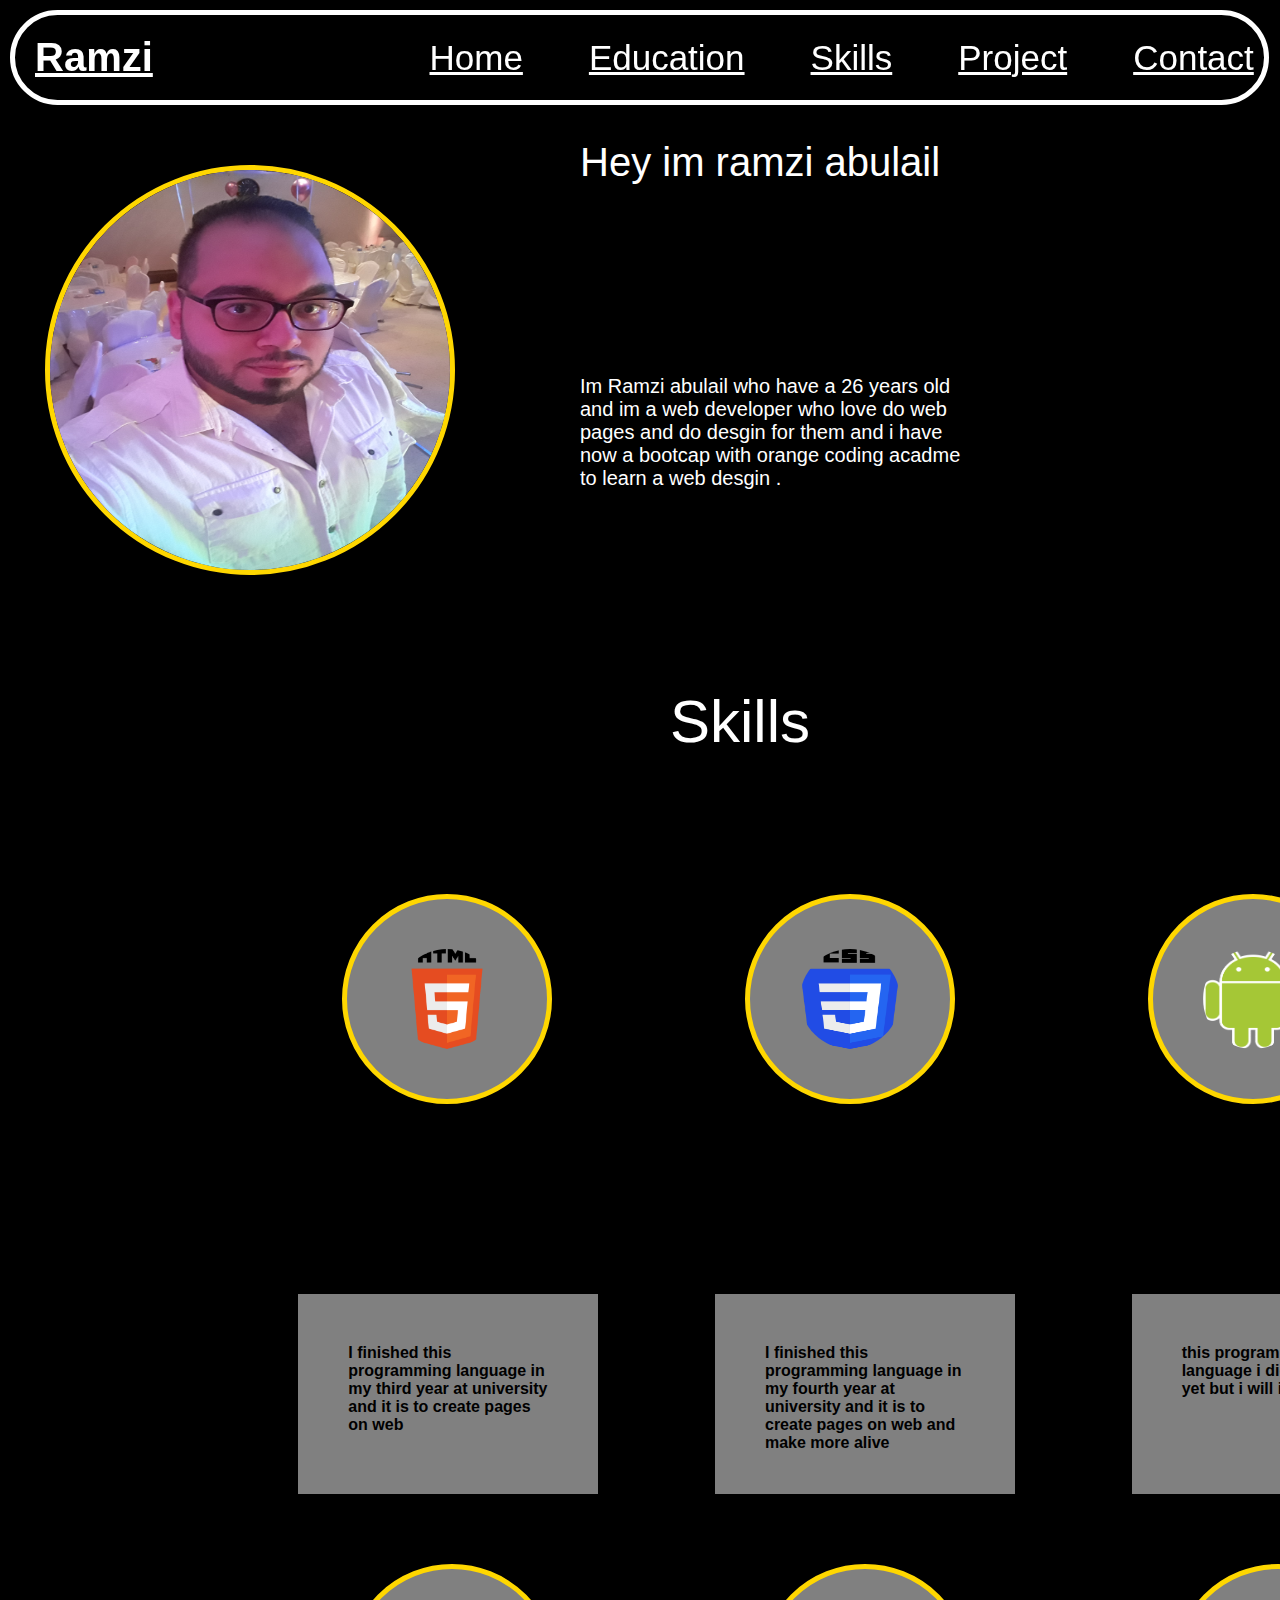
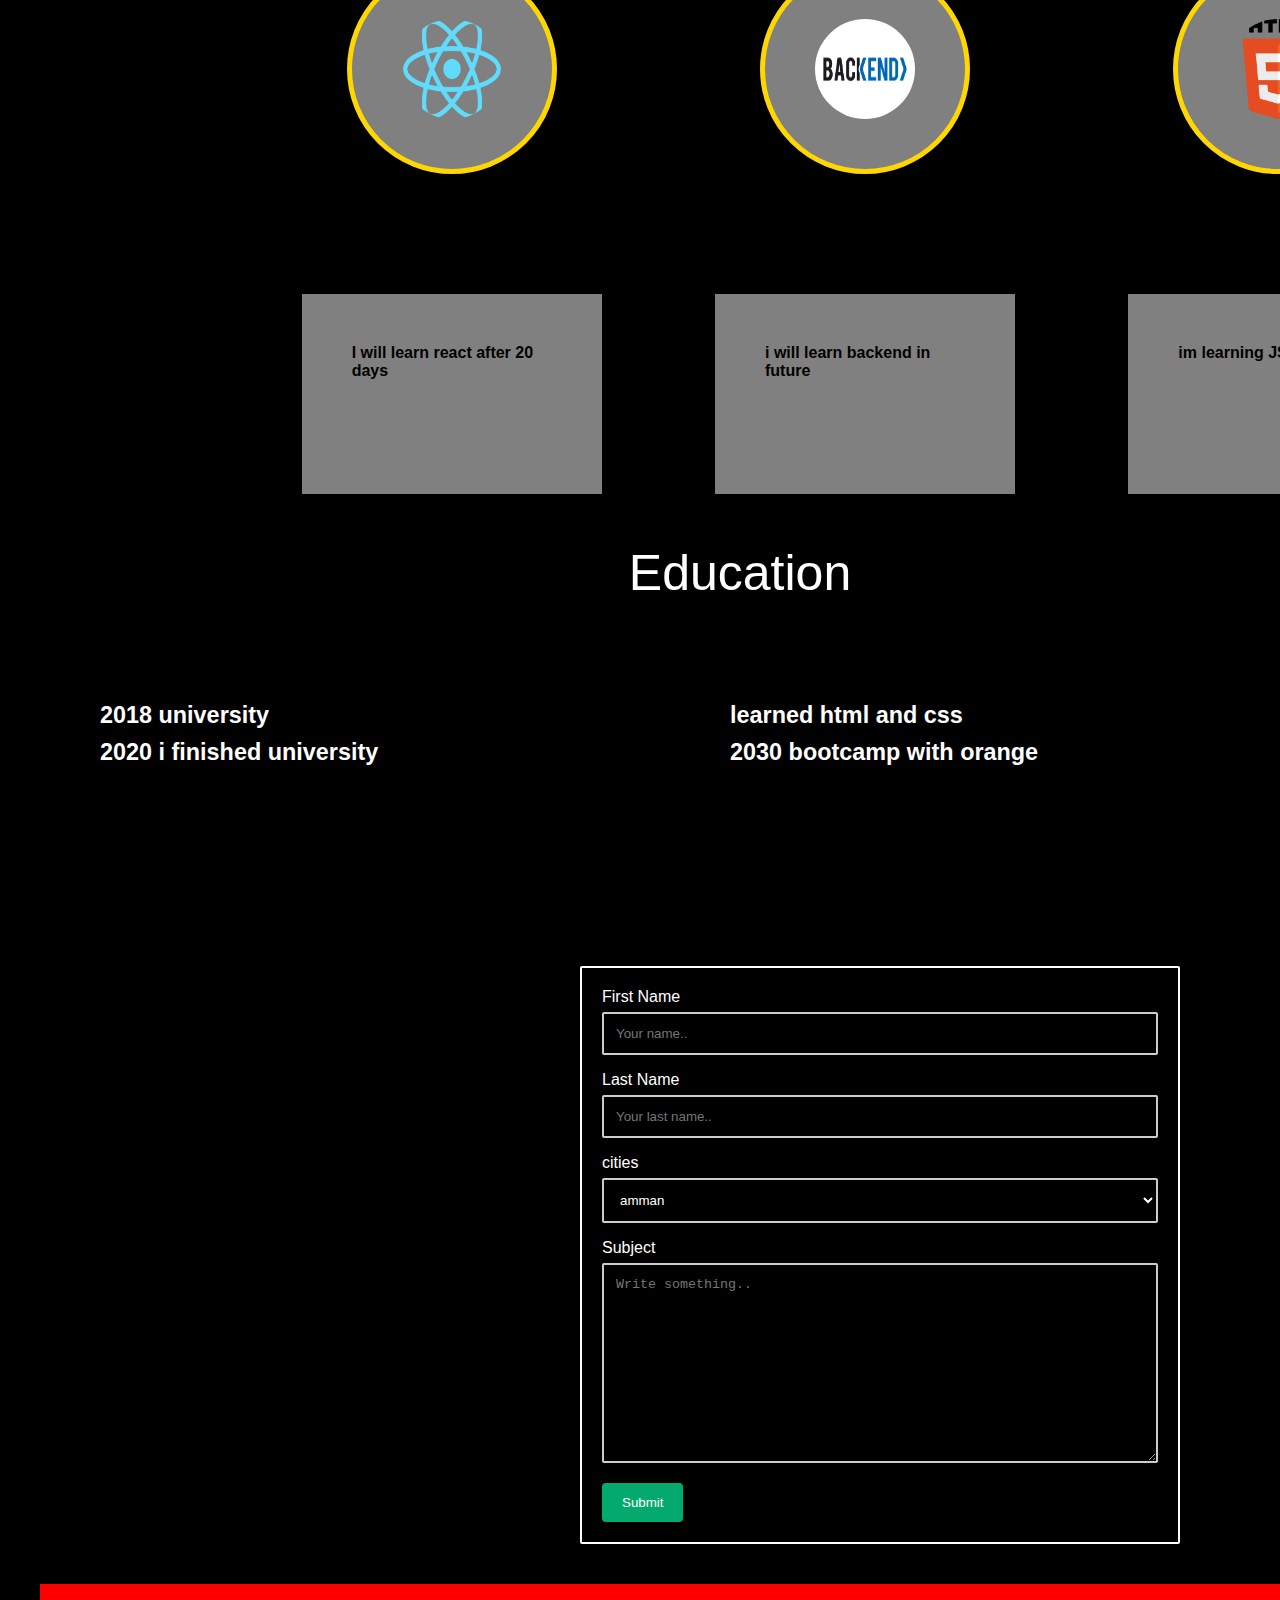
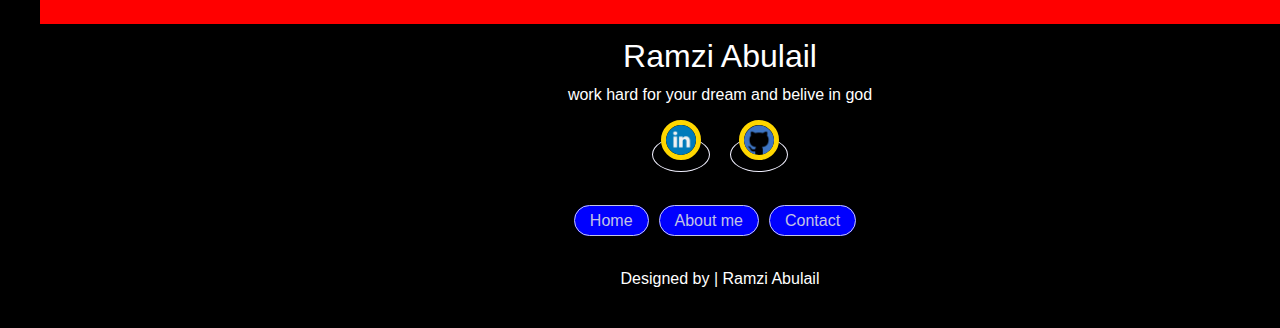
<file: index.html>
<!DOCTYPE html>
<html lang="en">

<head>
  <meta charset="UTF-8">
  <meta name="viewport" content="width=device-width, initial-scale=1.0">
  <link rel="stylesheet" href="index.css">

  <title>Document</title>
</head>
<link rel="stylesheet" href="animation.css">

<body>

  <header class="header">
    <a href="" class="logo">Ramzi</a>
    <div><i class="fa-solid fa-bars"></i></div>

    <nav class="navbar">
      <ul>
        <li><a href="index.html" class="active">Home</a></li>
        <li><a href="#2">Education</a></li>
        <li><a href="#1">Skills</a></li>
        <li><a href="project.html">Project</a></li>
        <li><a href="#3">Contact</a></li>
      </ul>
    </nav>
  </header>

  <div class="grid">

    <div class="grid-col1-row1">
      <img src="image/3.jpg" width="400px" height="400px">
    </div>

    <div class="grid-col2-row1">
      <p style="font-size: 40px;">Hey im ramzi abulail </p>
      <p style="font-size:20px;">Im Ramzi abulail who have a 26 years old and im a web developer who love do web pages
        and do desgin for them and i have now a bootcap with orange coding acadme to learn a web desgin . </p>
    </div>
    <div class="grid-col2-row3">
      <h1>Skills </h1>
    </div>

    <div class="grid-col1-row4">
      <section id="1">
        <a href="Skills"></a>
    </div>

    <div class="grid-col1-row5 ">
      <div class="grid-inside-col1-row5  ">
        <img src="image/19.png" style="width:100px; height: 100px;" class="zoom">
      </div>
      <div class=" grid-inside-col2-row5 ">
        <img src="image/20.png" style="width: 100px; height: 100px;" class="zoom">
      </div>
      <div class=" grid-inside-col3-row5 ">
        <img src="image/21.png" style="width: 100px; height: 100px;" class="zoom">
      </div>
    </div>
    <div class="grid-col1-row7">
      <div class="grid-inside-col1-row6  ">
        <h4 class="zoom">I finished this programming language in my third year at university and it is to create pages
          on web</h4>
      </div>
      <div class="grid-inside-col2-row6 ">
        <h4 class="zoom">I finished this programming language in my fourth year at university and it is to create
          pages on web and
          make more alive</h4>
      </div>
      <div class=" grid-inside-col3-row6 ">
        <h4 class="zoom"> this programming language i didnt learn it yet but i will in next week</h4>
      </div>
    </div>
    <div class="grid-col1-row8">
      <div class=" grid-inside-col1-row8">
        <img src="image/27.png" style="width:100px; height: 100px;" class="zoom">
      </div>
      <div class="grid-inside-col2-row8 ">
        <img src="image/28.png" style="width:100px; height: 100px;" class="zoom">
      </div>
      <div class=" grid-inside-col3-row8 ">
        <img src="image/19.png" style="width:100px; height: 100px;" class="zoom">
      </div>
    </div>
    <div class="grid-col1-row9">
      <div class="grid-inside-col1-row9  ">
        <h4 class="zoom">I will learn react after 20 days</h4>
      </div>
      <div class="grid-inside-col2-row9 ">
        <h4 class="zoom"> i will learn backend in future</h4>
      </div>
      <div class=" grid-inside-col3-row9 ">
        <h4 class="zoom">im learning JS right now</h4>
      </div>

    </div>
    </section>
    <div class="grid-col1-row10">
      <section id="2">
        <a href="Education"></a>
        <p> Education</p>
      </section>
    </div>
    
    <div class="grid-col1-row11 ">
      
      <h3>2018 university</h3>
      <h3> learned html and css </h3>
      <h3>2020 i finished university</h3>
      <h3>2030 bootcamp with orange</h3>
   
    </div>
  
    <div class="grid-col1-row12">

        <div class="container">
        
          
          <form action="/action_page.php">
            <section id="3">
              <a href="Contact"></a>
            <label for="fname">First Name</label>
            <input type="text" id="fname" name="firstname" placeholder="Your name..">

            <label for="lname">Last Name</label>
            <input type="text" id="lname" name="lastname" placeholder="Your last name..">

            <label for="country">cities</label>
            <select id="country" name="country">
              <option value="australia">amman</option>
              <option value="canada">zarqa</option>
              <option value="usa">irbid</option>
              <option value="usa">aqaba</option>
              <option value="usa">ajlone</option>
              <option value="usa">al-mafrq</option>
              <option value="usa">karak</option>
              <option value="usa">jarash</option>
              <option value="usa">salt</option>
              <option value="usa">madaba</option>
              <option value="usa">alazraq</option>
              <option value="usa">ma`an</option>

            </select>

            <label for="subject">Subject</label>
            <textarea id="subject" name="subject" placeholder="Write something.." style="height:200px"></textarea>

            <input type="submit" value="Submit">
          </section>
          </form>
        
        </div>
     
    </div>


    <div class="footer">

      <footer>
        <div class="footer-cont">

          <h1> Ramzi Abulail</h1>
          <br>
          <p>work hard for your dream and belive in god</p>

          <ul class="social">
            <li><a href="https://www.linkedin.com/feed/"><img src="image/25.png" style="height: 30px; width: 30px;"></a></li>
            <li><a href="https://github.com/ramzi-abulail" > <img src="image/29.png" style="height: 30px; width: 30px;" ></a></li>
          </ul>

          <div class="footer-menu">
            <ul class="f-menu">
              <li><a href="index.html" class="a1">Home</a></li>
              <li><a href="index.html">About me</a></li>
              <li><a href="#3" class="a1">Contact</a></li>
            </ul>
          </div>




          <div class="footer-bottom">
            <p> Designed by | <a>Ramzi Abulail</a></p>
          </div>


        </div>
      </footer>
    </div>



  </div>



  <div>






</body>

</html>
</file>
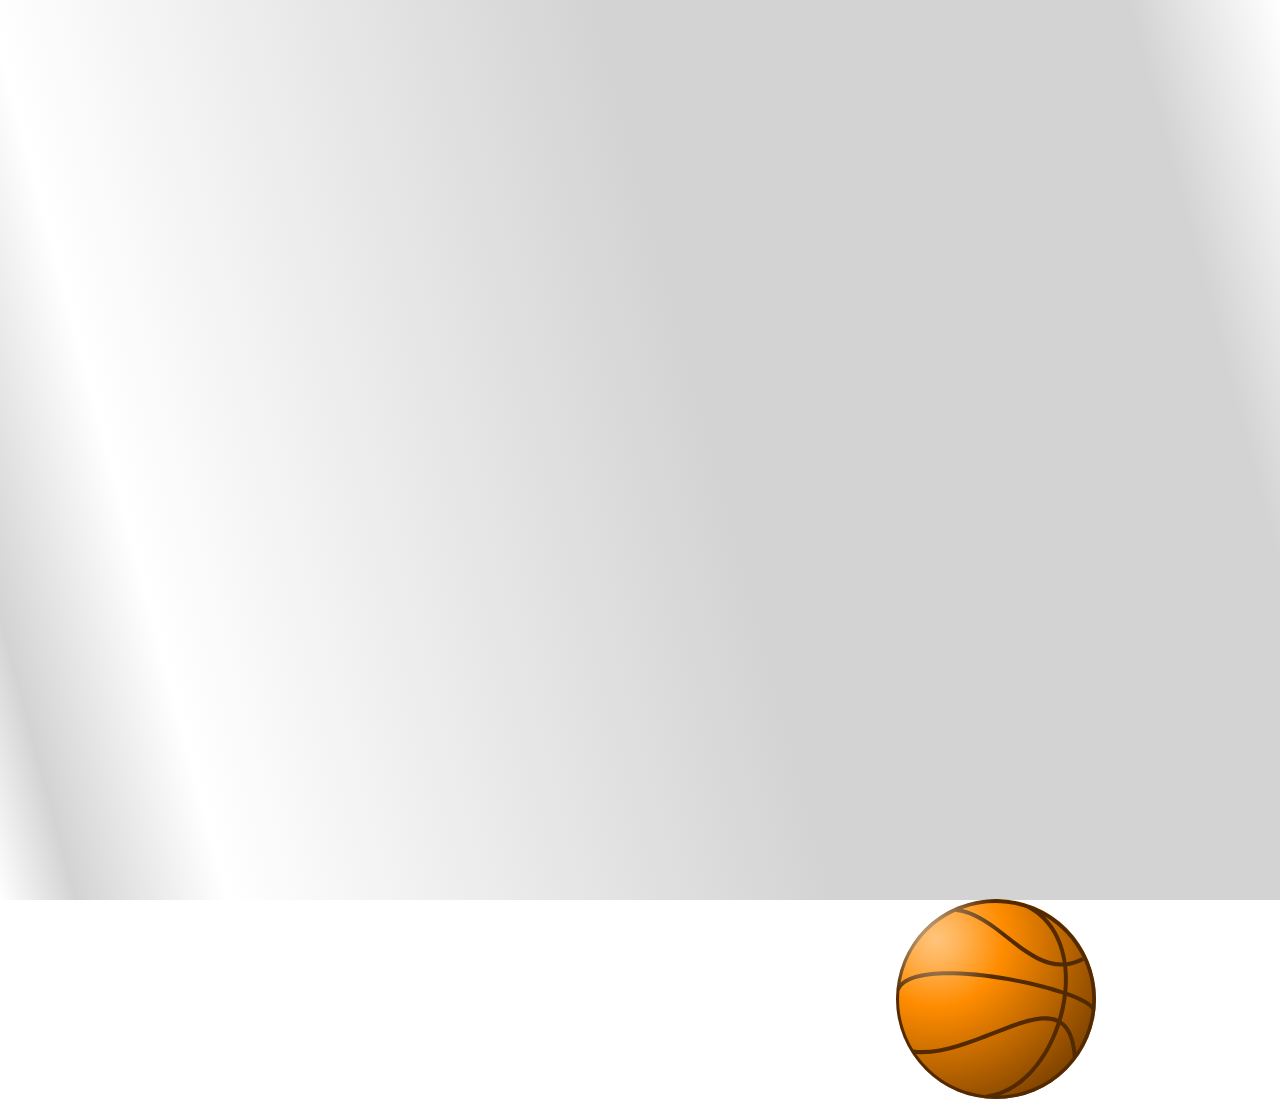
<file: animation.html>
<!DOCTYPE html>
<html lang="en">
<head>
    <meta charset="UTF-8">
    <meta name="viewport" content="width=device-width, initial-scale=1.0">
    <link rel="stylesheet" href="animation.css">
    <title>Document</title>
</head>
<body>
    
    <div id="suport"><div id="smash"><div id="translateShadow"><div id="light"></div><div id="rotateImg"></div></div></div></div>

</body>
</html>
</file>
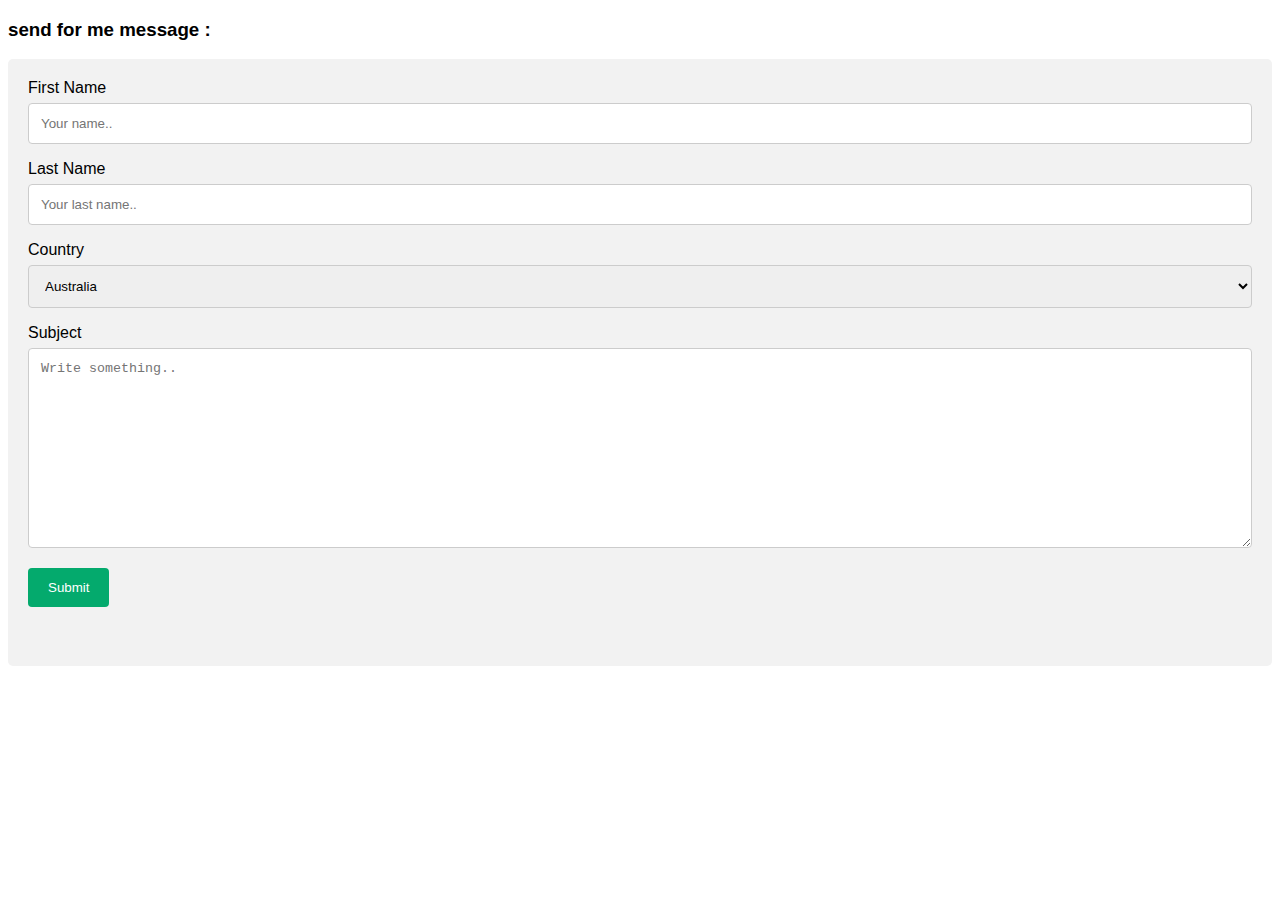
<file: contact.html>
<!DOCTYPE html>
<html lang="en">
<head>
    <meta charset="UTF-8">
    <meta name="viewport" content="width=device-width, initial-scale=1.0">
    <link rel="stylesheet " href="contact.css">
    <title>Document</title>
</head>
<body>
    <h3>send for me message :</h3>

<div class="container">
  <form action="/action_page.php">
    <label for="fname">First Name</label>
    <input type="text" id="fname" name="firstname" placeholder="Your name..">

    <label for="lname">Last Name</label>
    <input type="text" id="lname" name="lastname" placeholder="Your last name..">

    <label for="country">Country</label>
    <select id="country" name="country">
      <option value="australia">Australia</option>
      <option value="canada">Canada</option>
      <option value="usa">USA</option>
    </select>

    <label for="subject">Subject</label>
    <textarea id="subject" name="subject" placeholder="Write something.." style="height:200px"></textarea>

    <input type="submit" value="Submit">
    
  </form>
  <a href="index.html"><button class="btn3">back</button></a>
</div>

</body>
</html>
</file>
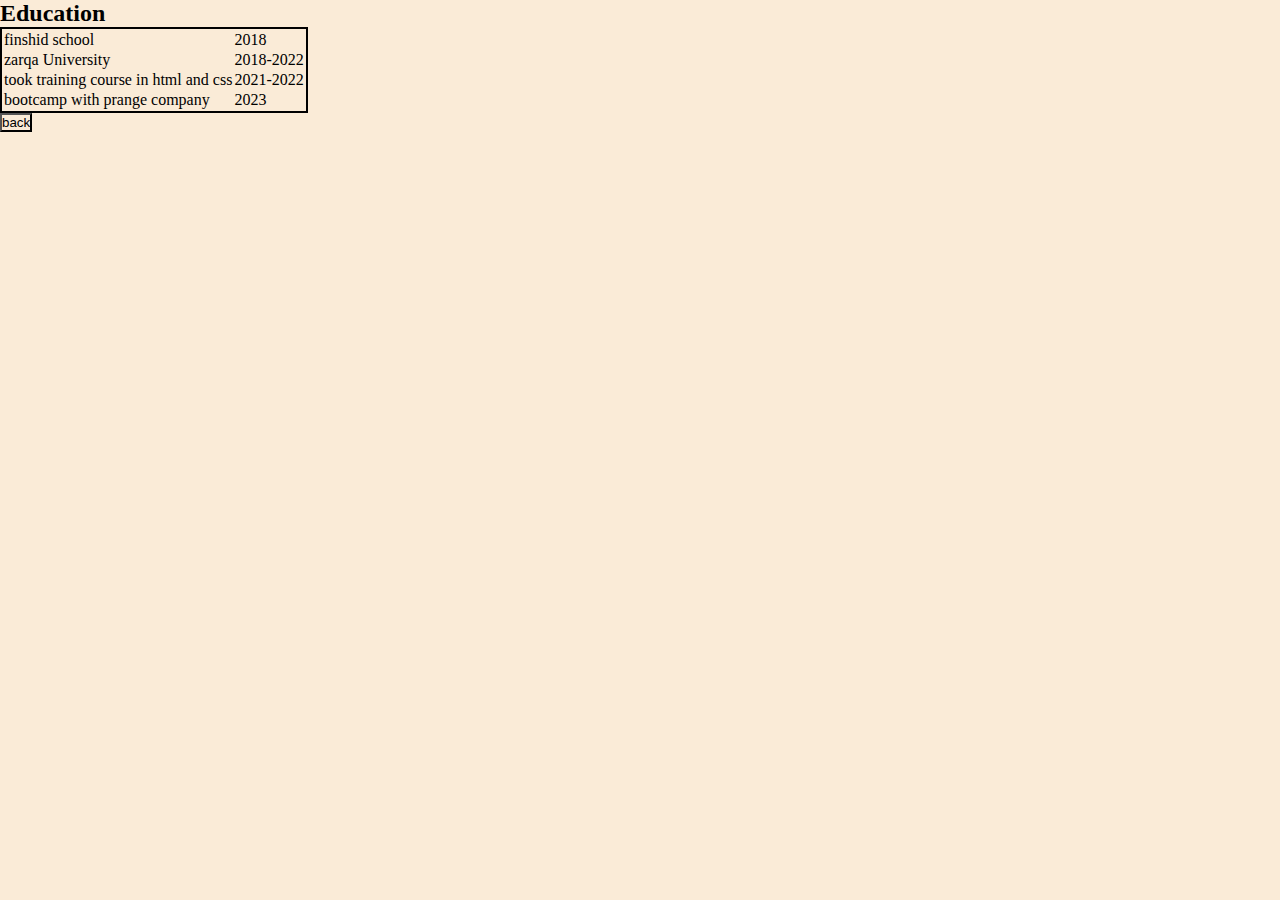
<file: Education.html>
<!DOCTYPE html>
<html lang="en">
<head>
    <meta charset="UTF-8">
    <meta name="viewport" content="width=device-width, initial-scale=1.0">
    <link rel="stylesheet" href="Education.css">
    <title>Document</title>
</head>
<body>
    <div class="div">
        <h2>Education</h2>
          <table style="border: 2px solid black;">
            <tr >
              <td>finshid school</td>
              <td>2018</td>
            </tr>
            <tr>
              <td>zarqa University</td>
              <td>2018-2022</td>
            </tr>
            <tr>
              <td>took training course in html and css </td>
              <td>2021-2022</td>
            </tr>
            <tr>
              <td>bootcamp with prange company</td>
              <td>2023</td>
            </tr>
          </table>
        </div>
        <a href="index.html"><button>back</button></a>
</body>
</html>
</file>
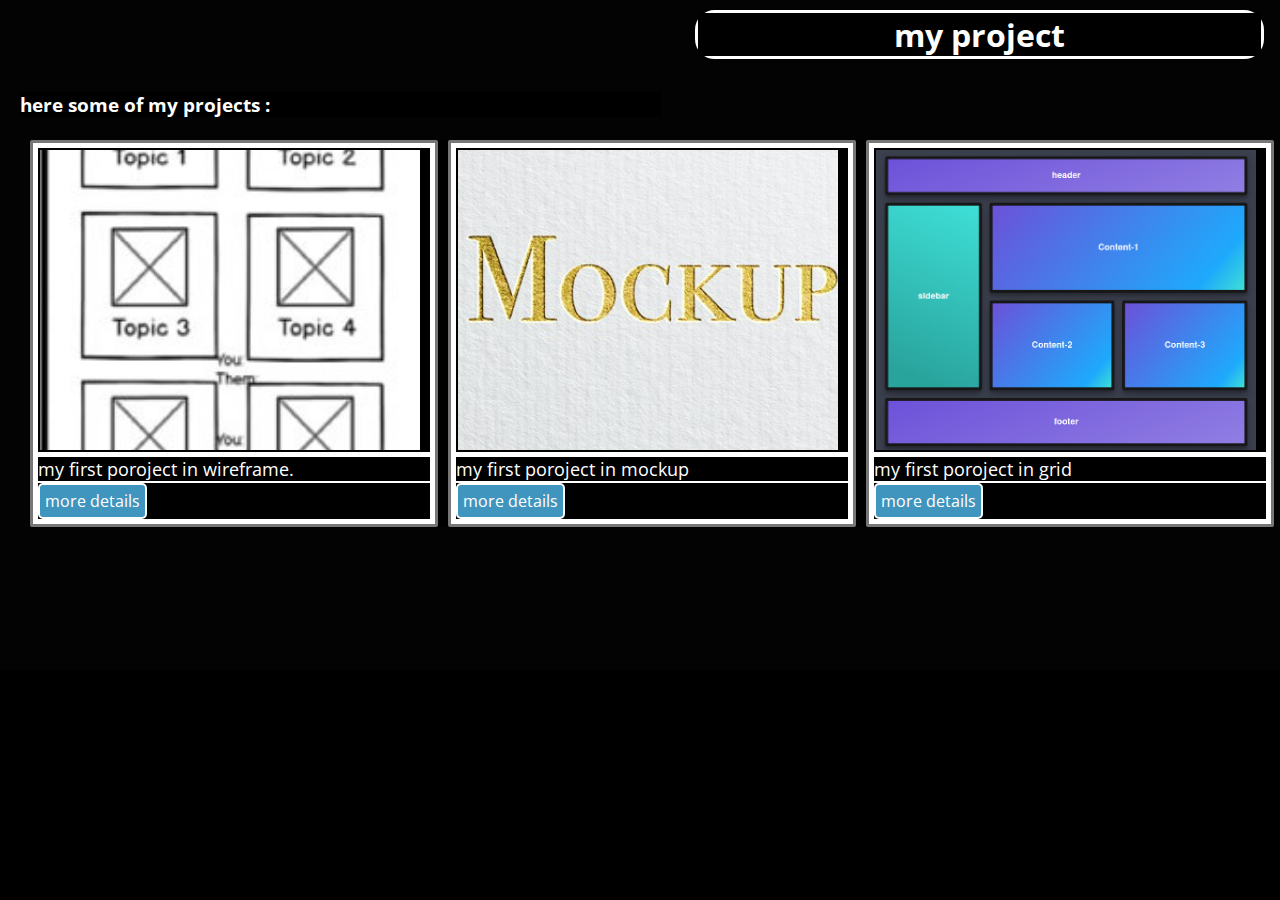
<file: project.html>
<!DOCTYPE html>
<html lang="en">

<head>

    <meta charset="UTF-8">
    <meta name="viewport" content="width=device-width, initial-scale=1.0">
    <link rel="stylesheet" href="project.css">
    <link rel="preconnect" href="https://fonts.googleapis.com">
    <link rel="preconnect" href="https://fonts.gstatic.com" crossorigin>
    <link href="https://fonts.googleapis.com/css2?family=Open+Sans:ital@1&display=swap" rel="stylesheet">
    <title>Document</title>
</head>

<body>
    <div class="gridp">
        <div class="grid-col1-row1">
            <h1>my project</h1>
        </div>
        <div class="grid-col1-row2">
            <h3>here some of my projects :</h3>
        </div>
        <div class="grid-col1-row3-main flex">
            <div class="card ">
                <div class="card-header card-image ">
                    <img src="image/13.jpg "style="width: 380px ; height: 300px;">
                </div>
                <div class="card-body">
                    my first poroject in wireframe.
                </div>
                <div class="card-footer">
                    <a href="https://www.figma.com/file/HfZRdDov0GZPLjL4p3OtM1/first-wireframe?type=design&node-id=0-1&mode=design&t=FsKHDFJQ01O2PMYT-0">
                        <button class="btn" style="border: 2px solid white;"> more details </button>
                    </a>
                    
                </div>
            </div>
            <div class="card ">
                <div class="card-header card-image ">
                    <img src="image/14.jpg"  style="width: 380px ; height: 300px;" >
                </div>
                <div class="card-body" >
                  my first poroject in mockup
                </div>
                <div class="card-footer">
                    <a href="https://www.figma.com/file/R1p1B1b4fybepc3LUfti5a/first-mockup?type=design&node-id=0%3A1&mode=design&t=8HAgGyohQp0a0zad-1 ">
                        <button class="btn" style="border: 2px solid white;">more details</button>
                    </a>
                    
                </div>
            </div>
            <div class="card ">
                <div class="card-header card-image ">
                    <img src="image/15.png" style="width: 380px ; height: 300px;">
                </div>
                <div class="card-body" >
                    my first poroject in grid
                </div>
                <div class="card-footer">
                    <a href="https://github.com/ramzi-abulail/grid ">
                        <button class="btn" style="border: 2px solid white; " >more details</button>
                    </a>
                   
                </div>
            </div>
            
        </div>
        <div class="grid-colm1-row4">
            <a href="index.html"><button style="height:40px; width: 200px; border-radius: 25px ;  font-size: large; font-weight: bold; margin-right:100px; color: white;"> back</button></a>
        </div>
        
    </div>
</body>

</html>
</file>
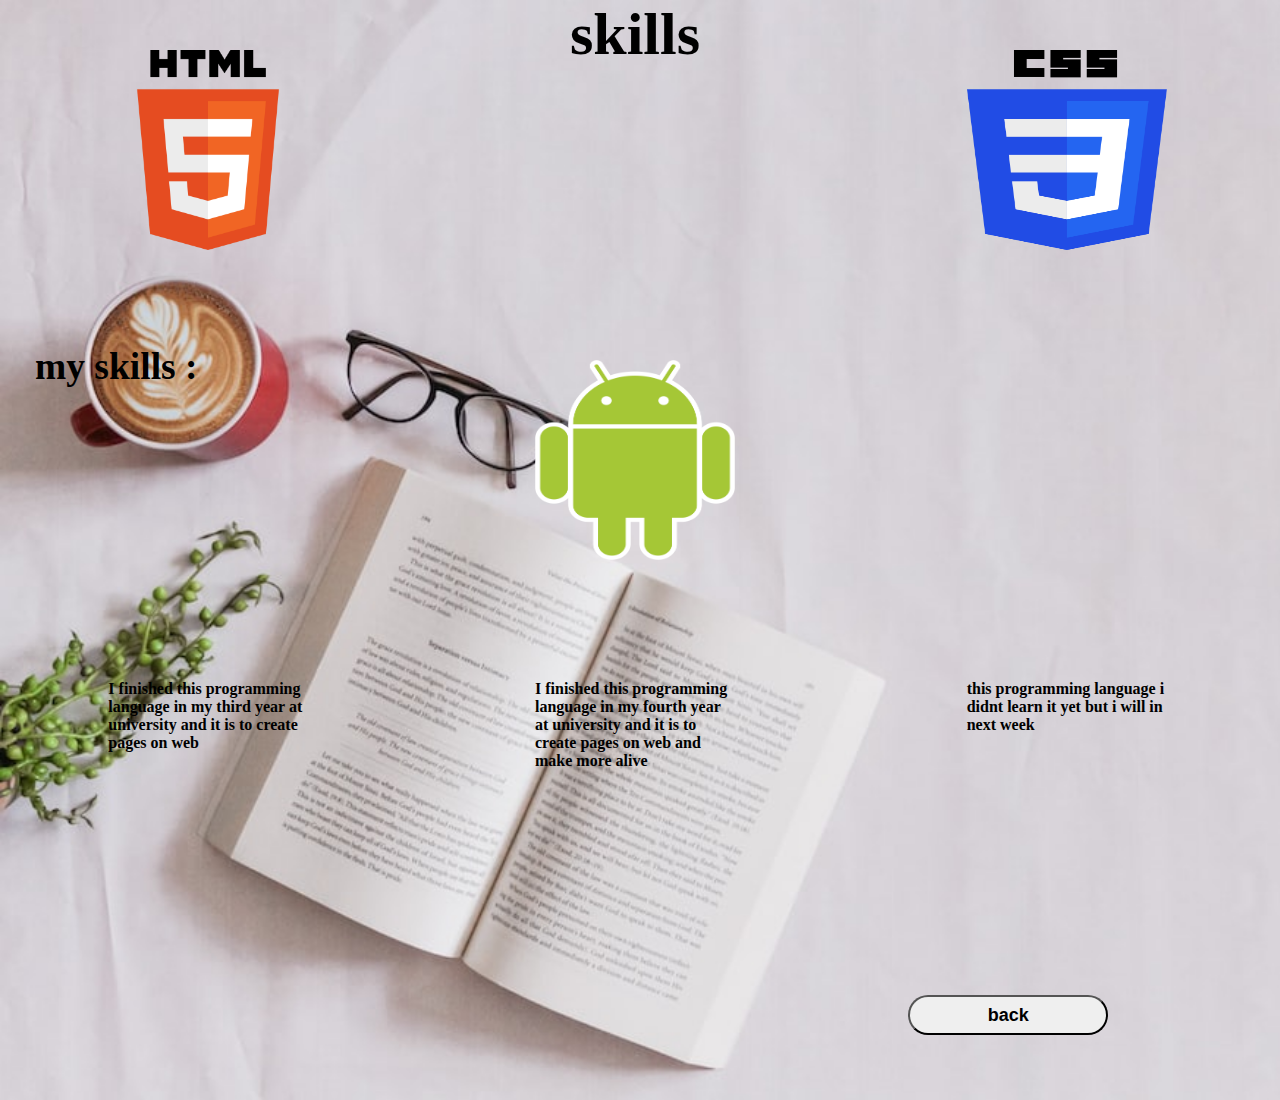
<file: skills.html>
<!DOCTYPE html>
<html lang="en">

<head>
    <meta charset="UTF-8">
    <meta name="viewport" content="width=device-width, initial-scale=1.0">
    <link rel="stylesheet" href="skills.css">
    <title>Document</title>
</head>

<body>
    <div class="gride">
        <div class="e-col1-row1">
            <h1>skills </h1>
        </div>
        <div class="e-col1-row2">
            <h2>
                my skills :
            </h2>
        </div>
        <div class="e-col1-row3  zoom">
            <img src="image/19.png" style="width: 200px; height: 200px;">
        </div>
        <div class=" e-col2-row3 zoom">
            <img src="image/20.png" style="width: 200px; height: 200px;">
        </div>
        <div class=" e-col3-row3 zoom">
            <img src="image/21.png" style="width: 200px; height: 200px;">
        </div>
        
        <div class="e-col1-row4  zoom">
            <h4>I finished this programming language in my third year at university and it is to create pages on web</h4>
        </div>
        <div class="e-col2-row4 zoom">
            <h4>I finished this programming language in my fourth year at university and it is to create pages on web and make more alive</h4>
        </div>
        <div class=" e-col3-row4 zoom">
            <h4> this programming language i didnt learn it yet but i will in next week</h4>
        </div>
        <div class="e-colm3-row5 btn2">
            <a href="index.html"><button style="height:40px; width: 200px; border-radius: 25px ;  font-size: large; font-weight: bold;">back</button></a>
        </div>
    </div>

</body>

</html>
</file>
<file: index.css>
* {
    padding: 0;
    margin: 0;
    scroll-behavior: smooth;
    background-color: black;
    color:white;
  


  }
 
  .header {
    position: fixed;
    top: 0;
    left: 0;
    width: 96%;
    border: 5px solid rgb(255, 255, 255);
    padding: 10px;
    margin: 10px;
    border-radius: 100px 100px 100px 100px;
   background-color: black;
    display: flex;
    z-index: 999;
    justify-content: space-between;
    align-items: center;


    
  }
  
  .header i {
    font-size: 3.6rem;
    color: rgb(255, 255, 255);
    cursor: pointer;
    display: none;
  }
  
  .navbar ul {
    display: flex;
    gap: 10px;
  }
  
  .navbar ul li {
    list-style: none;
  }
  
  .logo {
    font-size: 40px;
    margin: 10px;
    text-align: center;
    color: rgb(255, 255, 255);
    text-shadow: 2px;
    font-weight: 600;
  }
  
  .navbar a {
    font-size: 35px;
    color: rgb(255, 255, 255);
    font-weight: 500;
    margin-left: 3.5rem;
    transition: 0.3s;
  }
  
  .navbar a:hover,
  .navbar a.active {
    color: rgb(255, 255, 255);
  }
  img{
    border-radius: 50%;
    border:5px solid gold;
  }
  .zoom {
    padding: 50px;
    transition: transform .2s;
    width: 200px;
    height: 100px;
    margin: 0 auto;
    background-color:gray;
    color: black;
  }
  
  .zoom:hover {
    -ms-transform: scale(1.5); 
    -webkit-transform: scale(1.5); 
    transform: scale(1.5); 
  }
   .grid{
    display: grid;
    grid-template-columns:auto auto auto ;
    grid-template-rows: auto auto auto auto auto auto auto auto auto auto auto auto auto auto auto auto auto auto auto auto auto auto auto auto  auto auto auto auto auto auto auto auto auto auto auto auto auto auto;
    width:100%;
    height:100vh;
    
   
   }
   
   
  .grid-col1-row1{
    display: grid;
    grid-template-columns: auto;
    grid-template-rows: auto ;
    grid-column-start: 1;
    grid-column-end: 1;
    grid-row: 2;
    width: 500px;
    height: 500px;
    margin-left: 30px;
    margin-top: 150px;
     padding: 15px;
    
    }
    .grid-col2-row1{
      display: grid;
      grid-template-columns: auto  ;
      grid-template-rows: auto auto;
      grid-column-start: 2;
      grid-column-end: 2;
      grid-row: 2;
      color: white;
      margin-top: 140px;
      font-size: 40px;
      height: auto;
      width: 400px;

    }
 .grid-col2-row3{
  display:grid;
  grid-template-columns: 1;
  grid-template-rows: 1;
  grid-column-start:1;
  grid-column-end:3;
  grid-row: 3;
  color: white;
  font-size: 30px;
  text-align: center;
  margin-top: 30px;
 }
 .grid-col1-row4{
  display: grid;
    grid-column: 1;
    grid-row: 4;
    color: white;
    font-size: 25px;
    margin: 30px;
    padding: 10px;
    font-size: 26px;
    text-align: start;
 }
.grid-col1-row5{
  display: grid;
  grid-row: 6;
  grid-template-columns: 3;
  grid-template-rows: 1;
  grid-column-start: 1;
  grid-column-end: 3;
  margin: 30px;
  gap: 10px;
 margin-left: 250px;
}
.grid-inside-col1-row5{
  display: grid;
  grid-column: 1;
  grid-row: 6;
  gap: 5px;
  align-items: center;
  margin-bottom: 40px;

}
.grid-inside-col2-row5{
  display: grid;
  grid-column: 2;
  grid-row: 6;
  gap: 5px;
  align-items: center;
  margin-bottom: 40px;
}
.grid-inside-col3-row5{
  display: grid;
  grid-column: 3;
  grid-row: 6;
  gap:5px;
  align-items: center;
  margin-bottom: 40px;

}
.grid-col1-row7{
  display: grid;
  grid-template-columns: 3;
  grid-template-rows: 1;
  grid-column-start: 1;
  grid-column-end: 3;
  grid-row: 7;
  margin-left: 15px;
  gap: 20px;
  margin-left: 250px;

}
.grid-inside-col1-row6{
  display: grid;
  grid-column: 1;
  grid-row:7;
  gap:15px;
 text-align: start;

}
.grid-inside-col2-row6{
  display: grid;
  grid-column: 2;
  grid-row:7;
  gap:15px;
  text-align: start;



}
.grid-inside-col3-row6{
  display: grid;
  grid-column: 3;
  grid-row: 7;
  gap:15px;
  text-align: start;
 


}

.grid-col1-row8{
  display: grid;
  grid-template-columns: 3;
  grid-template-rows: 1;
  grid-column-start: 1;
  grid-column-end: 3;
  grid-row: 8;
  margin-left: 15px;
  gap: 10px;
  margin-left: 250px;
}
.grid-inside-col1-row8{
  display: grid;
  grid-column: 1;
  grid-row:8;
  gap: 5px;
  align-items: center;
  margin-bottom: 40px
}
.grid-inside-col2-row8{
  display: grid;
  grid-column: 2;
  grid-row:8;
  gap: 5px;
  align-items: center;
  margin-bottom: 40px
}
.grid-inside-col3-row8{
  display: grid;
  grid-column: 3;
  grid-row:8;
  gap: 5px;
  align-items: center;
  margin-bottom: 40px
}

.grid-col1-row9{
  display: grid;
  grid-template-columns: 3;
  grid-template-rows: 1;
  grid-column-start: 1;
  grid-column-end: 3;
  grid-row: 9;
  margin-left: 15px;
  gap: 10px;
  margin-left: 250px;

}
.grid-inside-col1-row9{
  display: grid;
  grid-column: 1;
  grid-row:9;
  gap:15px;
 text-align: start;
}
.grid-inside-col2-row9{
  display: grid;
  grid-column: 2;
  grid-row:9;
  gap:15px;
 text-align: start;
}
.grid-inside-col3-row9{
  display: grid;
  grid-column: 3;
  grid-row:9;
  gap:15px;
 text-align: start;
}
.grid-col1-row10{
  display: grid;
  grid-template-columns: 3;
  grid-template-rows: 1;
   grid-column-start: 1;
   grid-column-end: 3;
   grid-row: 10;
   font-size: 50px;
   margin-top: 50px;
   text-align: center;
   
 
}

.grid-col1-row11{
 display: grid;
 grid-template-columns: auto auto;
 grid-template-rows:auto auto  ;
 grid-column-start: 1;
 grid-column-end: 3;
 grid-row: 11;
 gap: 10px;
 
 margin: 100px;
 font-size: 20px;
align-items: center;
}

input[type=text], select, textarea {
 width: 100%;
  padding: 12px;
  border: 2px solid #ccc;
  border-radius: 2px;
  box-sizing: border-box;
  margin-top: 6px;
  margin-bottom: 16px;
  resize: vertical;
 
}

input[type=submit] {
  background-color: #04AA6D;
  color: white;
  padding: 12px 20px;
  border: none;
  border-radius: 4px;
  cursor: pointer;
}

input[type=submit]:hover {
  background-color: #45a049;
}

.container {
  border-radius: 2px;
 border:2px solid white;

  padding: 20px;
}
.btn3{
    background-color: #04AA6D;
  color: white;
  padding: 12px 20px;
  border: none;
  border-radius: 4px;
  cursor: pointer;



}
.grid-col1-row12{
  display: grid;
  grid-template-columns: 3;
  grid-template-rows: 1;
   grid-column: 2;
   grid-row: 12;
   margin-top:100px;
   margin-right: 300px;
  
   
   width: 600px;
}

.footer{
  display: grid;
  grid-template-columns: 3;
  grid-template-rows: 1;
  grid-column: 1;
  grid-row: 13;
  background-color: rgb(132, 0, 255);
  color: white;
  margin: 40px;
  height: auto;
  width: 500px;
}


  .footerwrapper{
    min-height: calc(100% - 350px);
}

footer{

    background-color: red;
    height: auto;
    padding-top: 40px;
    width:100%;
    color:  #F1F0FF;
    margin-top: auto;
}

.footer-cont{
    display: flex;
    align-items: center;
    justify-content: center;
    flex-direction: column;
    text-align: center;
    padding: 20px;

}

.social{
    list-style: none;
    display: flex;
    align-items: center;
    justify-content: center;
    margin: 1rem 0 3rem 0;
 

}

.social li{
    margin: 0 10px;
}

.social li  a{
    text-decoration: none;
    color: #C3C3E5;
    border: 1.1px solid #F1F0FF;
    padding: 8px;
    border-radius: 50%;
    width: 35px;

}



.footer-menu{
    margin-bottom: 20px;
    margin: auto;
}


.footer-menu ul {
    display: flex;

}


.footer-menu ul li{
    padding-right: 10px;
    display: block;
}

.footer-menu ul li a{
    color: #C3C3E5;
    border: 1.3px solid #C3C3E5;
    padding: 6px 15px;
    text-decoration: none;
    border-radius: 50px;
    background-color: blue;

}
.footer-menu ul li a:hover{
    color:  #F1F0FF;

}


.footer-bottom{
   /* background:  #443266;*/
    width: 100vw;
    padding: 20px;
    text-align: center;
    margin-top: 20px;


}
</file>
<file: animation.css>
div#suport {
    position: absolute;
    left: 70%;
    display: flex;
    width: 1px;
    height: 1px;
}
:root{
    --animation-duration:1s;
    --bounce-height:calc(205px - 100vh);
    }
    body{
    background-image: linear-gradient(75deg,white,  lightgray 5%,white 15%, lightgray 55% , lightgray 90%,white);
    background-size: 100%;
    background-attachment: fixed;
    min-height: 300px;
    font-family: arial,sans-serif;
    font-size: 16px;    margin:0;
    }
    h1{
    line-height: 24px;
    margin: 0;
    font-weight: normal;
    }
    #suport{
    position: absolute;
    bottom: 0;
    width: 100%;
    text-align:center;
    }
    #smash{
    animation-name: smash;
    animation-duration: var(--animation-duration);
    animation-direction: alternate;
    animation-iteration-count: infinite;
    animation-timing-function: ease-in-out;
    transform-origin: bottom;
    }
    #translateShadow,#rotateImg,#light{
    border-radius: 50%;
    display:inline-block;
    width: 200px;
    height: 200px;
    }
    #light{
    background-image:  radial-gradient(circle at 20% 20%, rgba(255, 221, 179,.7),rgba(255, 221, 179,.5) 10%, transparent 30% ,rgba(83,42,0,.8) 85%);
    position:absolute;
    z-index: 1;
    }
    #translateShadow{
    animation-name: translateShadow;
    animation-duration: var(--animation-duration);
    animation-direction: alternate;
    animation-iteration-count: infinite;
    animation-timing-function: ease-out;
    }
    
    #rotateImg{
    background-image: url("data:image/svg+xml;utf8, <svg xmlns='http://www.w3.org/2000/svg' viewBox='75 75 251 251' fill='rgb(83,42,0)'><path d='M313.3,145.3c-14.4-29.3-38.8-50.5-67.1-61.6c-4.6-1.7-16.2-5.1-21.3-6.3	c-26.3-5.3-54.5-2.3-80.4,10.4c-30.2,14.8-52.9,40.6-63.8,72.5c-10.9,31.8-8.7,66,6.2,96.1l0.1,0.2c2.1,4.2,4.4,8.3,6.9,12.2l0,0	c0,0,0,0,0,0c23.6,36.9,64.4,58,106.5,58c18.7,0,37.6-4.1,55.4-12.9c30.2-14.8,52.9-40.6,63.8-72.5 	C330.3,209.6,328.1,175.5,313.3,145.3z M238.3,86.2c25.2,12.5,41.2,36.6,46,68.5c-24.3,0.8-45.4-15.7-67.4-33.1 	c-18.4-14.5-37.3-29.3-58.9-34.2C184.6,77.6,212.8,77.7,238.3,86.2z M85.4,161.9c10.4-30.6,32.2-55.3,61.2-69.6 	c0.9-0.4,1.7-0.8,2.6-1.2c23.6,2.3,44.4,18.6,64.6,34.5c21.4,16.9,43.4,34.1,68.8,34.1c0.8,0,1.5,0,2.3-0.1c1,9.5,1.1,19.7,0.2,30.4 	c-9.8-3.3-19.3-5.9-25.7-7.6c-37.6-9.8-79.7-16.1-112.5-16.7c-24-0.5-53,1.8-66,14.2C81.8,173.9,83.4,167.8,85.4,161.9z M91.4,254.4 	l-0.1-0.2c-10.1-20.5-14.1-42.8-11.9-65l0.5,0.2c5.3-12.9,29-19.5,66.7-18.8c32.5,0.7,74.1,6.8,111.4,16.6 	c10.1,2.6,18.9,5.3,26.5,7.8c-1.2,10.2-3.3,20.4-6.3,30.3c-19.8-8.8-48.7,2.6-81.8,15.7c-32,12.6-68.1,26.8-99.7,23 	C94.9,261,93.1,257.7,91.4,254.4z M187.8,321.2c-34.6-3.6-67-21.9-87.5-51.7c31.8,2.4,66.9-11.4,98-23.7 	c32.4-12.8,60.6-23.9,78.4-15.5c-5.6,17.2-13.6,33.4-23.5,47c-12.8,17.7-34.5,39.5-65.6,43.3L187.8,321.2z M253.5,309.4 	c-15.6,7.7-32.1,11.6-48.4,12.3c36.2-12.4,62.8-49,76.1-88.8c9.1,6.7,14.2,20.1,15.8,40.6C285.7,288.6,270.9,300.9,253.5,309.4z 	 M314.8,239.8c-3.3,9.8-7.8,19-13.3,27.4c-2.4-19.7-8.5-32.6-18.7-39.3c3.1-10.3,5.4-20.8,6.6-31.1c19.2,6.9,29.2,13.2,30.7,17.3 	l0.4-0.2C319.6,222.6,317.7,231.3,314.8,239.8z M290,191.7c1.1-11.3,1-22.1-0.2-32.4c6.8-0.9,13.8-3,21.1-6.8l-2.3-4.5 	c-6.8,3.4-13.2,5.4-19.5,6.3c-1.6-11.1-4.6-21.4-8.8-30.7c-4.6-10.3-10.8-19.2-18.3-26.6c19.5,11.6,36,28.7,46.8,50.5 	c9.3,18.9,13.4,39.4,12.3,59.8C314.9,201.6,302.6,196.1,290,191.7z'/></svg>");
    background-color: darkorange; 
    background-size: 100%;
    animation-name: rotateImg;
    animation-duration: calc(var(--animation-duration) * 5.3);
    animation-iteration-count: infinite;
    animation-timing-function: linear;
    }
    
    @keyframes translateShadow {
    0% {transform: translateY(0) ;box-shadow: 40px 40px  10px #444466}
    100% {transform: translateY(var(--bounce-height));box-shadow:40px 350px  250px #444466}
    }
    @keyframes smash{
    0% {transform: scaleY(.7)}
    15%  {transform: scaleY(1)}
    }
    @keyframes rotateImg {
    100% {transform:rotate(360deg)}
    }
</file>
<file: contact.css>
body {font-family: Arial, Helvetica, sans-serif;}
* {box-sizing: border-box; 
}


input[type=text], select, textarea {
  width: 100%;
  padding: 12px;
  border: 1px solid #ccc;
  border-radius: 4px;
  box-sizing: border-box;
  margin-top: 6px;
  margin-bottom: 16px;
  resize: vertical;
}

input[type=submit] {
  background-color: #04AA6D;
  color: white;
  padding: 12px 20px;
  border: none;
  border-radius: 4px;
  cursor: pointer;
}

input[type=submit]:hover {
  background-color: #45a049;
}

.container {
  border-radius: 5px;
  background-color: #f2f2f2;
  padding: 20px;
}
.btn3{
    background-color: #04AA6D;
  color: white;
  padding: 12px 20px;
  border: none;
  border-radius: 4px;
  cursor: pointer;
margin-left:1400px;


}
</file>
<file: Education.css>
*{
    margin: 0;
    padding: 0;
    background-color: antiquewhite;
}

.div{
   background-color: antiquewhite;
}
</file>
<file: project.css>
*,
*::before,
*::after {
    font-family: 'Open Sans', sans-serif;
    margin: 0;
    padding: 0;
    background-color: rgb(0, 0, 0);
    background-repeat: no-repeat; background-size: 
 
  
    
   
    
}

.gridp {
    display: grid;
    grid-template-columns: auto auto auto;
    grid-template-rows: auto auto auto auto ;
    gap: 3px;
    background-color: rgb(3, 3, 3);

}

.grid-col1-row1 {
    display: grid;
    grid-column: 2;
    grid-row: 1;
   
    color: white;
    border :3px solid white ;
    margin-right: 150px;
    border-radius: 20px;
    text-align: center;
    margin: 10px;
}

.grid-col1-row2 {
    display: grid;
    grid-column:1;
    grid-row: 2; 
    color: white;
    font-weight: bold;
    margin: 20px;

}
.grid-col1-row3-main{
    display: grid;
    grid-column-start: 1;
    grid-column-end: 3;
    grid-row: 3;
}
.flex{
    display: flex;
    justify-content: space-around;
    gap: 10px;
    margin-left: 30px;
}

.grid-colm1-row4{
    display: grid;
    grid-column: 3;
    grid-row:4;
    align-items: center;
    margin: 50px;
   
}



.card {
    background-color: white;
    padding: 5px;
    border: 3px solid #777;
    border-radius: 2px;
    width: 392px;
}


.card-header {
    font-size:large;
    margin-bottom: 5px;
    padding: 2px;
}

.card-header.card-image {
    overflow: hidden;
}

.card-header.card-image>img {
    display: block;
    width: auto;
    height: 280px;
    aspect-ratio: 16 / 9;
    object-fit: cover;
    object-position: center;
    transition: 200ms transform ease-in-out;
}

.card:hover>.card-header.card-image>img {
    transform: scale(1.025);

}

.card-body {
    font-size: large;
    color: white;
}

.card-footer {
    margin-top: 2px;
}

.btn {
    background-color: hsl(200, 50%, 50%);
    color: white;
    border: none;
    font-size: medium;
    padding: 5px;
    border-radius:5px;
    cursor: pointer;

}

.btn:hover,
.btn:focus {
    background-color: hsl(200, 50%, 60%);
}
</file>
<file: skills.css>
*{
    margin: 0px;
    padding: 0px;
    scroll-behavior: smooth;
    
     
}

.gride{
    display: grid;
    grid-template-columns:  auto auto auto;
    grid-template-rows: auto auto auto auto auto auto ;
    gap: 10px;
    background-image: url(image/23.jpeg);
     background-repeat: no-repeat;
     background-size: cover;
}

.e-col1-row1{
    display: grid;

    grid-column: 2;
    grid-row: 1;
    font-weight: bold;
    text-align: center;
    
    font-size: 30px;
}
 .e-col1-row2{
    display: grid;
    grid-column: 1;
    grid-row: 2;
    font-size: 25px;
    margin-left: 25px;
    margin-top: 25px;
    padding: 10px;
    text-align: start;
 }
 
 /*.e-col1-row3{
    display: grid;
    grid-column: 1;
    grid-row: 3;
    gap: 5px;
    margin: 5px;
    align-items: center;

 }
 .e-col2-row3{
    display: grid;
    grid-column: 2;
    grid-row: 3;
    gap: 5px;
    align-items: center;

    margin: 5px;
   

 }
 .e-col3-row3{
    display: grid;
    grid-column: 3;
    grid-row: 3;
    gap:5px;
    align-items: center;

 }*/
.zoom {
    padding: 50px;
    transition: transform .2s;
    width: 200px;
    height: 200px;
    margin: 0 auto;
  }
  
  .zoom:hover {
    -ms-transform: scale(1.5); 
    -webkit-transform: scale(1.5); 
    transform: scale(1.5); 
  }
 .e-col1-row4{
    display: grid;
    grid-column: 1;
    grid-row:4;
    gap:5px;
   text-align: start;

 }
 .e-col2-row4{
    display: grid;
    grid-column: 2;
    grid-row:4;
    gap:5px;
    text-align: start;

 }
 .e-col3-row4{
    display: grid;
    grid-column: 3;
    grid-row: 4;
    gap:5px;
    text-align: start;
  
 }
 .btn2 {
    color: rgb(0, 0, 0);
    border: none;
    font-size: medium;
    padding: 5px;
    border-radius:5px;
    
    cursor: pointer;}

    .e-colm3-row5{
        display: grid;
        grid-column: 3;
        grid-row:5;
        align-items: end;
        margin: 50px ;}
</file>
